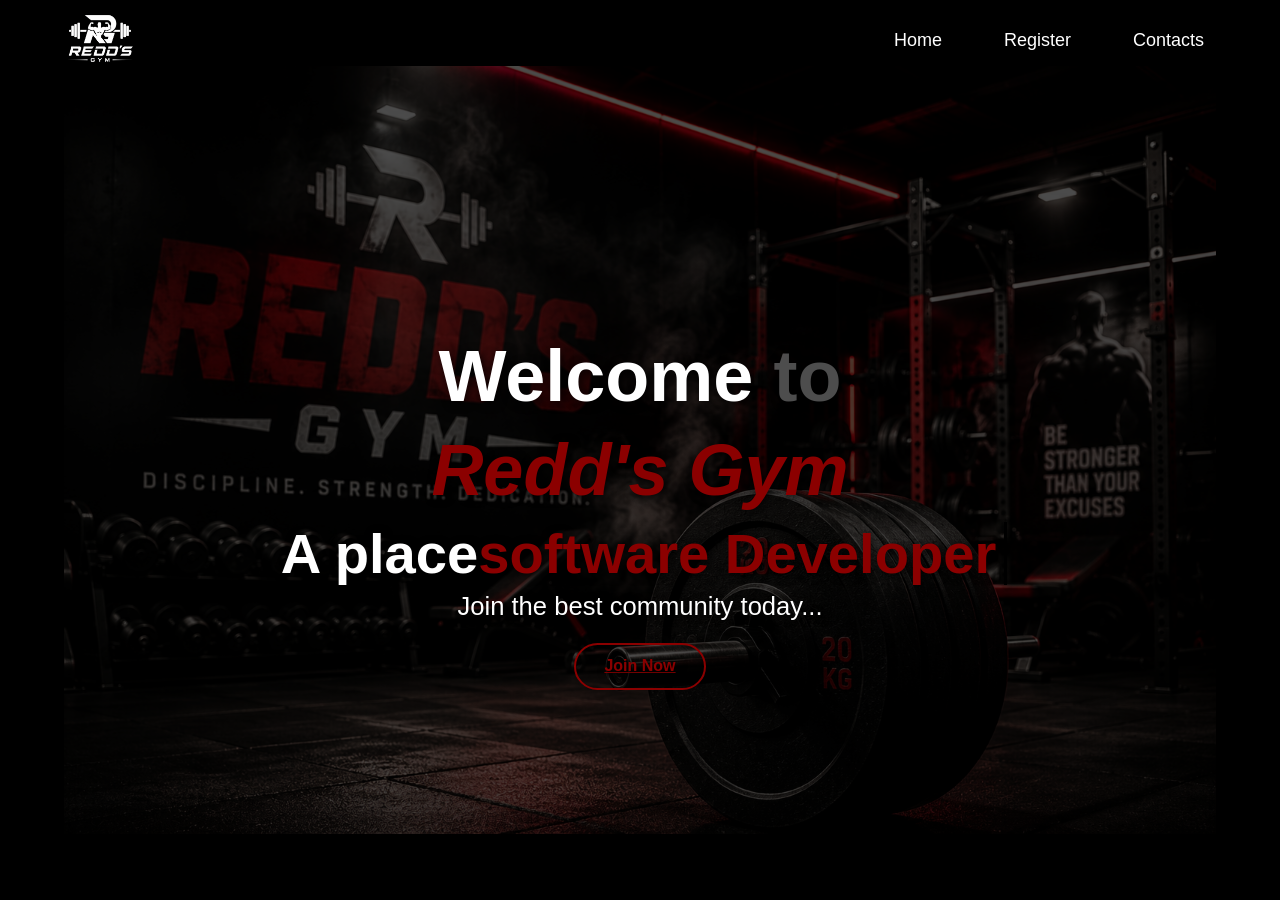
<file: index.html>
<!DOCTYPE html>
<html lang="en">
<head>
    <meta charset="UTF-8">
    <meta name="viewport" content="width=device-width, initial-scale=1.0">
    <link rel="stylesheet" href="style.css">
    <title>Gym Form</title>
</head>
<body>
    <header>
        
        <!-- Logo Section -->
        <div class="logo">
            <img src="images/logo.png" alt="gym Logo">
        </div>

        <!-- Navigation Section -->
    <nav>
        <ul>
            <li><a href="index.html" >Home</a></li>
            
            <li><a href="register.html">Register</a></li>
            
    
        <li class="dropdown">
            <a href="#">Contacts</a>

            <div class="dropdown-content">
                <p>📞 +234 903 424 7960</p>
                <p><a href="mailto:leyna4757@gmail.com">✉️leyna4757@gmail.com</a></p>
                <p>📍 Jos, Plateau State</p>
            </div>
        </li>
    </ul>
</nav>
        </ul>
    </nav>
    
        
    </header>

    <!-- Home Section -->
    <section class="home">
        <!--
        <div class="home-img">
            <img src="images/home.jpg" alt="">
        </div>
        -->

        <!-- Home Content Section -->
        <di class="home-content">
            <h1>Welcome <span class="transparent">to</span> <br><span><em>Redd's Gym</em></span></h1>
            <h3 class="typing-text">A place<span></span></h3>
            <p>Join the best community today...</p>

            <a href="register.html" class="btn">Join Now</a>
            

        </div>

        
    </section>

    

    
    
</body>
</html>
</file>
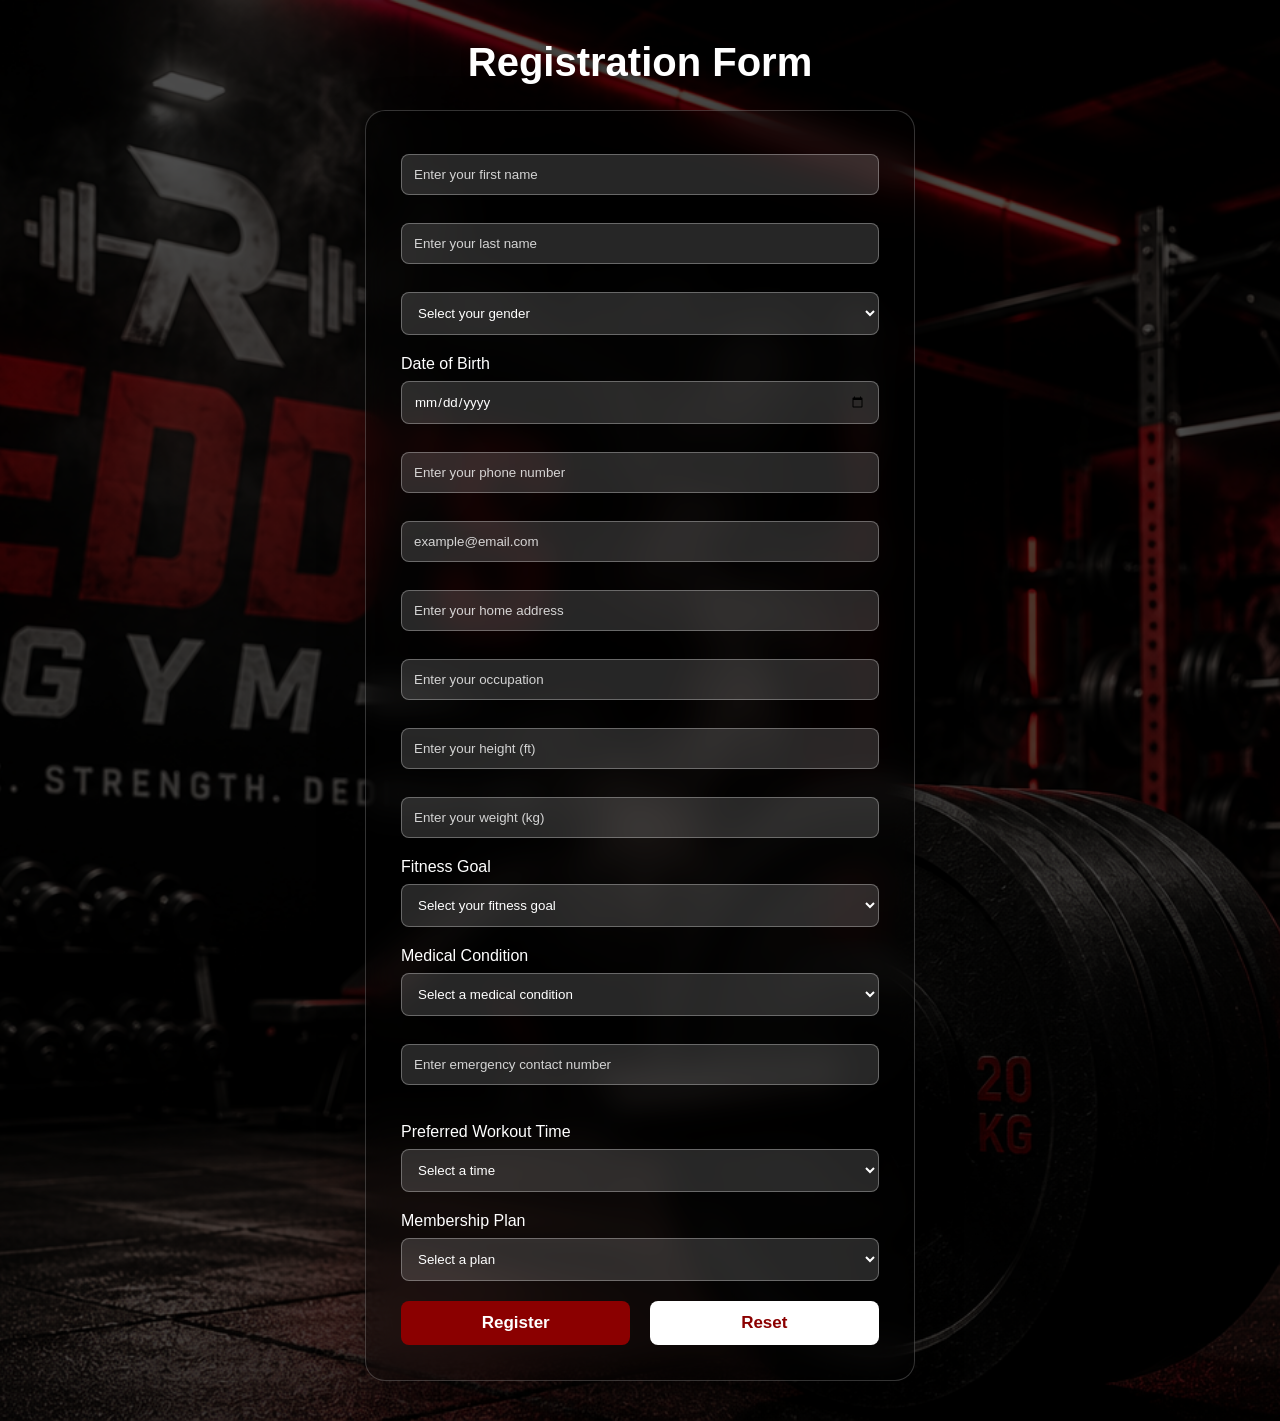
<file: register.html>
<!DOCTYPE html>
<html lang="en">
<head>
    <meta charset="UTF-8">
    <meta name="viewport" content="width=device-width, initial-scale=1.0">
    <link rel="stylesheet" href="style.css">
    <title>Registration form</title>
   
</head>

<!-- Body Section -->
<body class="page-background">

    <!-- Header Section -->
    <section class="register">
    <h1>Registration Form</h1>
    <!-- Form Section -->
    <form id="registrationForm" class="form-container">

        <!-- Form Fields Section -->
        <label for="first-name"></label>
        <input type="text" id="first-name" name="first_name" placeholder="Enter your first name" required>

        <label for="last-name"></label>
        <input type="text" id="last-name" name="last_name" placeholder="Enter your last name" required>


        <label for="gender"></label>

<select id="gender" name="gender" required>
    <option value="" selected disabled>Select your gender</option>
    <option value="male">Male</option>
    <option value="female">Female</option>
    <option value="other">Other</option>
</select>



        

        <label for="date-of-birth">Date of Birth</label>
        <input type="date" id="date-of-birth" name="date_of_birth"  required>

        <label for="phone-number"></label>
        <input type="tel" id="phone-number" name="phone_number" placeholder="Enter your phone number" required>

        <label for="email"></label>
        <input type="email" id="email" name="email" placeholder="example@email.com" required>

        <label for="address"></label>
        <input type="text" id="address" name="address" placeholder="Enter your home address" required>

        <label for="occupation"></label>
        <input type="text" id="occupation" name="occupation" placeholder="Enter your occupation" >

        <label for="height"></label>
        <input type="number" id="height" name="height" placeholder="Enter your height (ft)" >

        <label for="weight"></label>
        <input type="number" id="weight" name="weight" placeholder="Enter your weight (kg)" >

        <label for="fitness-goal">Fitness Goal</label>

        <select id="fitness-goal" name="fitness_goal" required>
            <option value="" selected disabled>Select your fitness goal</option>
            <option value="lose-weight">Lose Weight</option>
            <option value="gain-muscle">Gain Muscle</option>
            <option value="maintain-fitness">Maintain Fitness</option>
        </select>

        <label for="medical-condition">Medical Condition</label>

        <select id="medical-condition" name="medical_condition">
            <option value="" selected disabled>Select a medical condition</option>
            <option value="heart-condition">Heart Condition</option>
            <option value="high-blood-pressure">High Blood Pressure</option>
            <option value="asthma">Asthma</option>
            <option value="diabetes">Diabetes</option>
            <option value="joint-injury">Joint Injury</option>
            <option value="other">Other</option>
            <option value="nil">None</option>
        </select>
        

        <label for="emergency-contact"></label>
        <input type="tel" id="emergency-contact" name="emergency_contact" placeholder="Enter emergency contact number" required><br><br>

        <label for="workout-time">Preferred Workout Time</label>

        <select id="workout-time" name="workout_time" required>
            <option value="" selected disabled>Select a time</option>
            <option value="morning">Morning</option>
            <option value="afternoon">Afternoon</option>
            <option value="evening">Evening</option>
        </select>

        <label for="membership">Membership Plan</label>

        <select id="membership" name="membership" required>
            <option value="" selected disabled>Select a plan</option>
            <option value="basic">Basic</option>
            <option value="standard">Standard</option>
            <option value="premium">Premium</option>
        </select>

        



        <input type="submit" value="Register">

        <input type="reset" value="Reset">
    </form>
    <p id="successMessage"></p>
    </section>

    <script src="script.js"></script>
    
</body>
</html>
</file>
<file: style.css>
@import url('https://fonts.googleapis.com/css2?family=Poppins:wght@400;500;600;700;800&display=swap');

* {
    margin: 0;
    padding: 0;
    box-sizing: border-box;
}

body{
    font-family: "Poppins", sans-serif;
}

/* Header Styles */
header {
    width: 100%;
    height: 80px;

    position: absolute;
    top: 0;
    left: 0;

    display: flex;
    justify-content: space-between;
    align-items: center;

    padding: 0 60px;
    background: transparent;
    z-index: 1000;
}

/* Logo Styles */
.logo img {
    width: 80px;
    height: 80px;
}

/* Navigation Styles */
nav ul {
    display: flex;
    list-style: none;
   
}

/* Navigation List Item Styles */
nav li {
    margin-left: 35px;
    
}

/* Navigation Link Styles */
nav a {
    display: inline-block;
    padding: 1rem 1rem;
    
   
    font-size: 1rem;
    color: white;
    
    font-weight: 200;
    border-radius: 30px;
    
   
    transition: 0.3s ease;
    cursor: pointer;
}

/* Hover Effects */
nav a:hover {
    color: white;
    transform: scale(1.03);
    background-color: transparent;
    border-radius: #8B0000;

    transform: scale(1.03);
    background-color: #8B0000;
    color: white;
    box-shadow: 0 0 25px #8B0000;
}
    

/* section styling */
section {
    min-height: 100vh;
    padding: 0;
}

/* home styling */
.home {
    min-height: 100vh;
    display: flex;
    justify-content: center;
    align-items: center;
    text-align: center;

    background:
        linear-gradient(rgba(0, 0, 0, 0.7), rgba(0, 0, 0, 0.7)),
        url("images/home.jpg") no-repeat center;

    background-size: 90%;
    background-color: black;
}

/* home content styling */
.home .home-content {
    font-size: 3rem;
    font-weight: 100;
    line-height: 1.3;
    color: white;
    margin-top: 20px;
    padding-top: 100px;
    text-align: center;
    text-shadow: 2px 2px 10px rgba(0, 0, 0, 0.8);
}

.home .home-content p {
    font-size: 1.6rem;
    font-weight: 100;
    line-height: 1.3;
    color: white;
    text-shadow: 2px 2px 10px rgba(0, 0, 0, 0.8);
}

/* span styling */
span {
    color: #8B0000;
}

/* transparent text styling */
.transparent {
    color: rgba(255, 255, 255, 0.3);
    

}


/* h1 styling */
h1 {
    color: white;
    text-shadow: 2px 2px 10px rgba(0, 0, 0, 0.8);
}


/* typing text styling */
.typing-text span::before {
    content: "software Developer";
    color: #8B0000;
    animation: words 20s infinite;
}


/* cursor styling */
 .typing-text span::after {
    content: "";
    background-color: transparent;
    position: relative;
    width: calc(100% + 8px);
    height: 100%;
    border-left: 3px solid black;
    right: -8px;
    animation: cursor 0.6s infinite;
}


/* keyframes for typing text */
@keyframes words {
    0%, 20% { content: " to transform..."; }
    21%, 40% { content: " to keep fit..."; }
    41%, 60% { content: " to feel good..."; }
    61%, 80% { content: " to build..."; }
    81%, 100% { content: " to be disciplined..."; }
}


@keyframes cursor {
    to{
        border-left: 3px solid #8B0000;
    }
}

/* button styling */
.btn {
    display: inline-block;
    padding: 0.7rem 1.8rem;   /* Smaller padding */
    background-color: transparent;
    border-radius: 30px;
    font-size: 1rem;          /* Smaller text */
    color: #8B0000;
    font-weight: 600;
    border: 2px solid #8B0000;
    transition: 0.3s ease;
    cursor: pointer;
}

/* button hover effect */
.btn:hover {
    transform: scale(1.03);
    background-color: #8B0000;
    color: white;
    box-shadow: 0 0 25px #8B0000;
}


/* Responsive Design for register page */
*{
    margin: 0;
    padding: 0;
    box-sizing: border-box;
    font-family: Arial, Helvetica, sans-serif;
}


/* Register Page Styles */
.register{
    min-height: 100vh;
    background: linear-gradient(rgba(0,0,0,.7), rgba(0,0,0,0.7)),
                url("images/home.jpg") no-repeat center center/cover;

    display: flex;
    justify-content: center;
    align-items: center;
    flex-direction: column;
    padding: 40px 20px;
}

.register h1{
    color: white;
    margin-bottom: 25px;
    font-size: 40px;
    text-shadow: 2px 2px 10px rgba(0,0,0,.6);
}


/* Form Container Styles */
.form-container{
    width: 550px;
    padding: 35px;

    background: rgba(0,0,0,.45);

    backdrop-filter: blur(15px);
    -webkit-backdrop-filter: blur(15px);

    border: 1px solid rgba(255,255,255,.2);
    border-radius: 20px;

    box-shadow: 0 15px 40px rgba(0,0,0,.5);
}


/* Form Elements Styles */
.form-container select{
    width: 100%;
    padding: 12px;
    margin-bottom: 20px;

    background: rgba(255,255,255,.15);
    color: white;

    border: 1px solid rgba(255,255,255,.3);
    border-radius: 8px;

    outline: none;
    cursor: pointer;
}


/* Form Label Styles */
.form-container label{
    color: white;
    font-size: 16px;
    display: block;
    margin-bottom: 8px;
}


/* Form Input Styles */
.form-container input[type="text"],
.form-container input[type="email"],
.form-container input[type="tel"],
.form-container input[type="number"],
.form-container input[type="date"]{
    width: 100%;
    padding: 12px;
    margin-bottom: 20px;

    background: rgba(255,255,255,.15);
    color: white;

    border: 1px solid rgba(255,255,255,.3);
    border-radius: 8px;

    outline: none;
}


/* Placeholder Text Styles */
.form-container input::placeholder{
    color: rgba(255,255,255,.8);
}


/* Radio and Checkbox Styles */
.form-container input[type="radio"],
.form-container input[type="checkbox"]{
    margin-right: 8px;
    margin-left: 10px;
    accent-color: #8B0000;
}


/* Submit and Reset Button Styles */
.form-container input[type="submit"],
.form-container input[type="reset"]{
    width: 48%;
    padding: 12px;

    border: none;
    border-radius: 8px;

    font-size: 17px;
    font-weight: bold;
    cursor: pointer;

    transition: .3s;
}


/* Submit Button Styles */
.form-container input[type="submit"]{
    background: #8B0000;
    color: white;
}


/* Submit Button Hover Effect */
.form-container input[type="submit"]:hover{
    background: #8B0000;
}


/* Reset Button Styles */
.form-container input[type="reset"]{
    background: white;
    color: #8B0000;
    float: right;
}


/* Reset Button Hover Effect */
.form-container input[type="reset"]:hover{
    background: #ddd;
}

/* Responsive Design for Smaller Screens */
@media (max-width:768px){

    /* Adjust form container width for smaller screens */
    .form-container{
        width: 95%;
    }

    /* Adjust heading size and alignment for smaller screens */
    .register h1{
        font-size: 30px;
        text-align: center;
    }

    /* Adjust input and button widths for smaller screens */
    .form-container input[type="submit"],
    .form-container input[type="reset"]{
        width: 100%;
        margin-top: 10px;
        float: none;
    }
}

/* Additional Styles for Select Dropdown */
.form-container select{
    width: 100%;
    padding: 12px;
    margin-bottom: 20px;

    background: rgba(255,255,255,.15);
    color: white;

    border: 1px solid rgba(255,255,255,.3);
    border-radius: 8px;

    outline: none;
    cursor: pointer;
}

/* Additional Styles for Select Options */
.form-container select option{
    background: #222;
    color: white;
}

/* Success Message Styles */
#successMessage{

    display:none;

    margin-top: 40px;

    text-align:center;

    color:white;

    font-size:20px;

    font-weight: bold;

}



/* Navigation Styles */
nav ul{
    display: flex;
    list-style: none;
    align-items: center;
}

nav ul li{
    position: relative;
    margin-left: 30px;
}

nav ul li a{
    text-decoration: none;
    color: white;
    font-size: 18px;
}


/* Dropdown Menu Styles for contact*/
.dropdown-content{
    display: none;

    position: absolute;
    top: 35px;
    right: 0;

    width: 250px;

    background: rgba(0,0,0,.9);

    border-radius: 10px;

    padding: 15px;

    box-shadow: 0 10px 20px rgba(0,0,0,.4);

    z-index: 1000;
}

.dropdown-content p{
    color: white;
    margin: 10px 0;
    font-size: 15px;
}

.dropdown:hover .dropdown-content{
    display: block;
}
</file>
